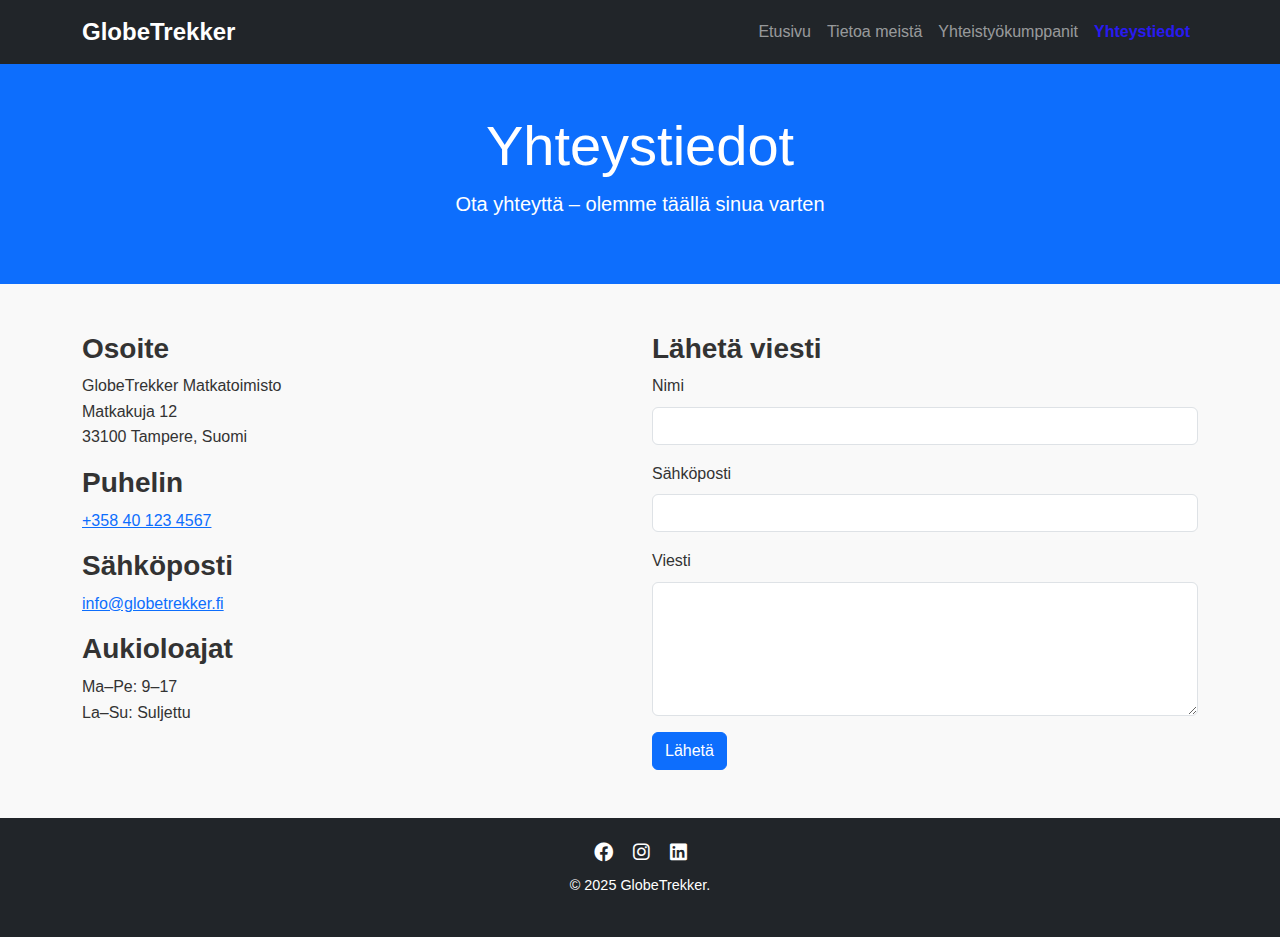
<file: contact.html>
<!DOCTYPE html>
<html lang="fi">

<head>
  <meta charset="UTF-8" />
  <meta name="viewport" content="width=device-width, initial-scale=1.0" />
  <title>Yhteystiedot | GlobeTrekker</title>
  <link rel="icon" type="image/png" href="/images/favicon.png">
  <link href="https://cdn.jsdelivr.net/npm/bootstrap@5.3.0/dist/css/bootstrap.min.css" rel="stylesheet">
  <link rel="stylesheet" href="styles.css">
  <link rel="stylesheet" href="https://cdnjs.cloudflare.com/ajax/libs/font-awesome/6.0.0-beta3/css/all.min.css">
</head>

<body>
  <nav class="navbar navbar-expand-lg navbar-dark bg-dark">
    <div class="container">
      <a class="navbar-brand" href="index.html">
        GlobeTrekker
      </a>
      <button class="navbar-toggler" type="button" data-bs-toggle="collapse" data-bs-target="#navbarNav">
        <span class="navbar-toggler-icon"></span>
      </button>
      <div class="collapse navbar-collapse" id="navbarNav">
        <ul class="navbar-nav ms-auto">
          <li class="nav-item"><a class="nav-link" href="index.html">Etusivu</a></li>
          <li class="nav-item"><a class="nav-link" href="about.html">Tietoa meistä</a></li>
          <li class="nav-item"><a class="nav-link" href="partners.html">Yhteistyökumppanit</a></li>
          <li class="nav-item"><a class="nav-link active" href="contact.html">Yhteystiedot</a></li>
        </ul>
      </div>
    </div>
  </nav>
  <header class="bg-primary text-white text-center py-5">
    <div class="container">
      <h1 class="display-4">Yhteystiedot</h1>
      <p class="lead">Ota yhteyttä – olemme täällä sinua varten</p>
    </div>
  </header>
  <section class="py-5">
    <div class="container">
      <div class="row">
        <div class="col-md-6">
          <h3>Osoite</h3>
          <p>GlobeTrekker Matkatoimisto<br>
            Matkakuja 12<br>
            33100 Tampere, Suomi</p>

          <h3>Puhelin</h3>
          <p><a href="tel:+358401234567">+358 40 123 4567</a></p>

          <h3>Sähköposti</h3>
          <p><a href="mailto:info@globetrekker.fi">info@globetrekker.fi</a></p>

          <h3>Aukioloajat</h3>
          <p>Ma–Pe: 9–17<br>
            La–Su: Suljettu</p>
        </div>

        <div class="col-md-6">
          <h3>Lähetä viesti</h3>
          <form>
            <div class="mb-3">
              <label for="name" class="form-label">Nimi</label>
              <input type="text" class="form-control" id="name" required>
            </div>
            <div class="mb-3">
              <label for="email" class="form-label">Sähköposti</label>
              <input type="email" class="form-control" id="email" required>
            </div>
            <div class="mb-3">
              <label for="message" class="form-label">Viesti</label>
              <textarea class="form-control" id="message" rows="5" required></textarea>
            </div>
            <button type="submit" class="btn btn-primary">Lähetä</button>
          </form>
        </div>
      </div>
    </div>
  </section>
  <footer class="bg-dark text-white py-4 mt-auto">
    <div class="container text-center">
      <div class="mb-2">
        <a href="#" class="text-white mx-2"><i class="fab fa-facebook"></i></a>
        <a href="#" class="text-white mx-2"><i class="fab fa-instagram"></i></a>
        <a href="#" class="text-white mx-2"><i class="fab fa-linkedin"></i></a>
      </div>
      <p>&copy; 2025 GlobeTrekker.</p>
    </div>
  </footer>

  <script src="https://cdn.jsdelivr.net/npm/bootstrap@5.3.0/dist/js/bootstrap.bundle.min.js"></script>
</body>
</html>
</file>
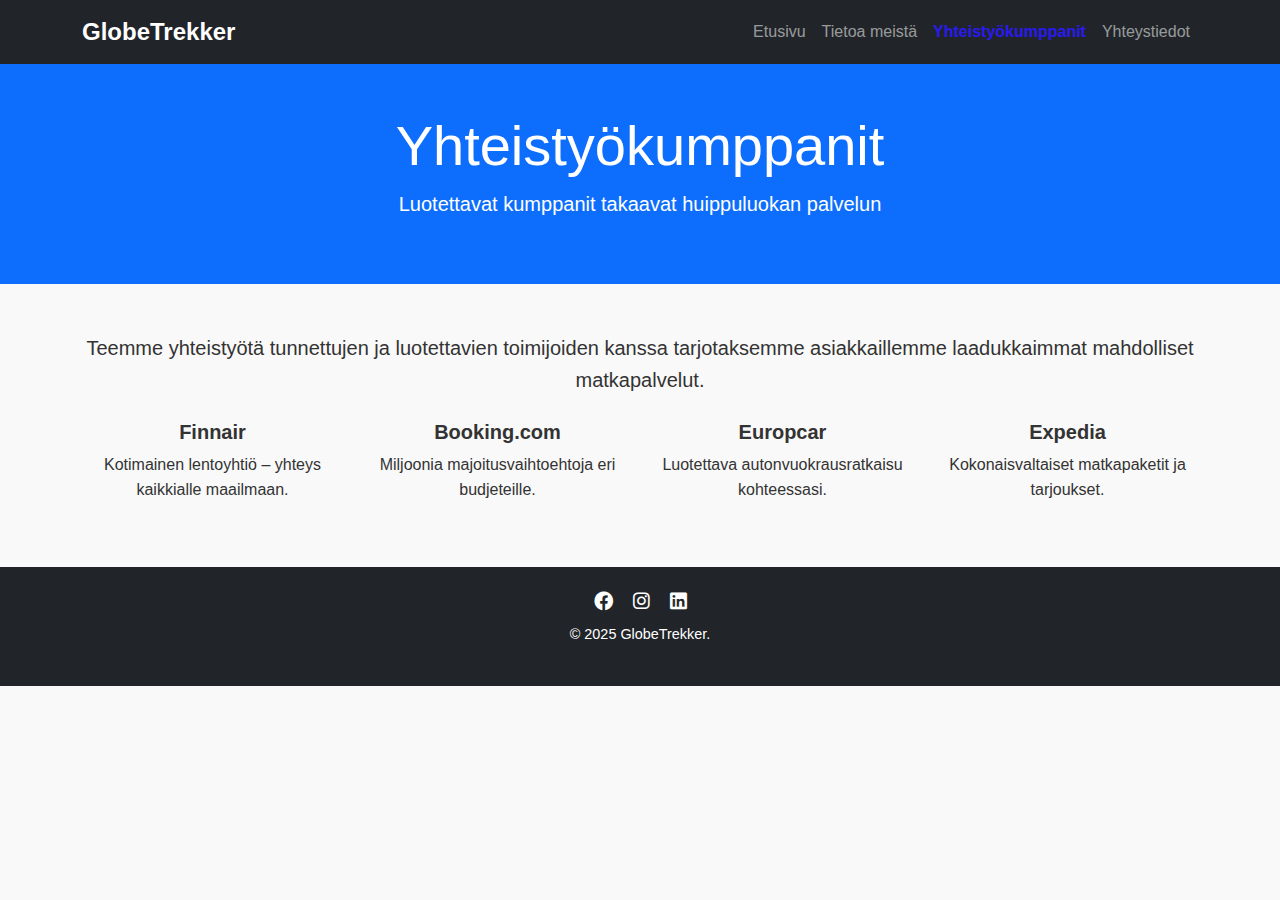
<file: partners.html>
<!DOCTYPE html>
<html lang="fi">

<head>
  <meta charset="UTF-8" />
  <meta name="viewport" content="width=device-width, initial-scale=1.0" />
  <title>Yhteistyökumppanit | GlobeTrekker</title>
  <link rel="icon" type="image/png" href="/images/favicon.png">
  <link href="https://cdn.jsdelivr.net/npm/bootstrap@5.3.0/dist/css/bootstrap.min.css" rel="stylesheet">
  <link rel="stylesheet" href="styles.css">
  <link rel="stylesheet" href="https://cdnjs.cloudflare.com/ajax/libs/font-awesome/6.0.0-beta3/css/all.min.css">
</head>

<body>
  <!-- Navigointi -->
  <nav class="navbar navbar-expand-lg navbar-dark bg-dark">
    <div class="container">
      <a class="navbar-brand" href="index.html">
        GlobeTrekker
      </a>
      <button class="navbar-toggler" type="button" data-bs-toggle="collapse" data-bs-target="#navbarNav">
        <span class="navbar-toggler-icon"></span>
      </button>
      <div class="collapse navbar-collapse" id="navbarNav">
        <ul class="navbar-nav ms-auto">
          <li class="nav-item"><a class="nav-link" href="index.html">Etusivu</a></li>
          <li class="nav-item"><a class="nav-link" href="about.html">Tietoa meistä</a></li>
          <li class="nav-item"><a class="nav-link active" href="partners.html">Yhteistyökumppanit</a></li>
          <li class="nav-item"><a class="nav-link" href="contact.html">Yhteystiedot</a></li>
        </ul>
      </div>
    </div>
  </nav>
  <header class="bg-primary text-white text-center py-5">
    <div class="container">
      <h1 class="display-4">Yhteistyökumppanit</h1>
      <p class="lead">Luotettavat kumppanit takaavat huippuluokan palvelun</p>
    </div>
  </header>
  <section class="py-5">
    <div class="container">
      <p class="lead text-center">Teemme yhteistyötä tunnettujen ja luotettavien toimijoiden kanssa tarjotaksemme asiakkaillemme laadukkaimmat mahdolliset matkapalvelut.</p>
      <div class="row text-center mt-4">
        <div class="col-md-3">
         
          <h5>Finnair</h5>
          <p>Kotimainen lentoyhtiö – yhteys kaikkialle maailmaan.</p>
        </div>
        <div class="col-md-3">
        
          <h5>Booking.com</h5>
          <p>Miljoonia majoitusvaihtoehtoja eri budjeteille.</p>
        </div>
        <div class="col-md-3">
        
          <h5>Europcar</h5>
          <p>Luotettava autonvuokrausratkaisu kohteessasi.</p>
        </div>
        <div class="col-md-3">
         
          <h5>Expedia</h5>
          <p>Kokonaisvaltaiset matkapaketit ja tarjoukset.</p>
        </div>
      </div>
    </div>
  </section>
  <footer class="bg-dark text-white py-4 mt-auto">
    <div class="container text-center">
      <div class="mb-2">
        <a href="#" class="text-white mx-2"><i class="fab fa-facebook"></i></a>
        <a href="#" class="text-white mx-2"><i class="fab fa-instagram"></i></a>
        <a href="#" class="text-white mx-2"><i class="fab fa-linkedin"></i></a>
      </div>
      <p>&copy; 2025 GlobeTrekker.</p>
    </div>
  </footer>

  <script src="https://cdn.jsdelivr.net/npm/bootstrap@5.3.0/dist/js/bootstrap.bundle.min.js"></script>
</body>
</html>
</file>
<file: styles.css>
body {
    font-family: 'Segoe UI', Tahoma, Geneva, Verdana, sans-serif;
    line-height: 1.6;
    background-color: #f9f9f9;
    color: #333;
    margin: 0;
    padding: 0;
  }
  
  h1, h2, h3, h4, h5, h6 {
    font-weight: 600;
  }
  
  .hero-section {
    height: 60vh;
    background: url('/images/hero.jpg') no-repeat center center/cover;
    position: relative;
  }
  
  .hero-section::before {
    content: '';
    position: absolute;
    top: 0; left: 0;
    width: 100%; height: 100%;
    background-color: rgba(0, 0, 0, 0.6);
  }
  
  .hero-section .container {
    position: relative;
    z-index: 2;
  }
  
  .navbar-brand {
    font-weight: bold;
    font-size: 1.5rem;
  }
  
  .nav-link.active {
    font-weight: bold;
    color: #291af1 !important;
  }
  
  .col-md-4 i {
    margin-bottom: 15px;
  }
  
  form input, form textarea {
    border-radius: 0;
    box-shadow: none;
    border: 1px solid #ccc;
  }
  
  form input:focus, form textarea:focus {
    border-color: #0d6efd;
    outline: none;
    box-shadow: none;
  }
  
  
  footer {
    font-size: 0.9rem;
  }
  
  footer a {
    text-decoration: none;
  }
  
  footer i {
    font-size: 1.2rem;
  }
  
  
  @media (max-width: 768px) {
    .hero-section {
      height: 40vh;
    }
  
    h1.display-4 {
      font-size: 2rem;
    }
  }
</file>
